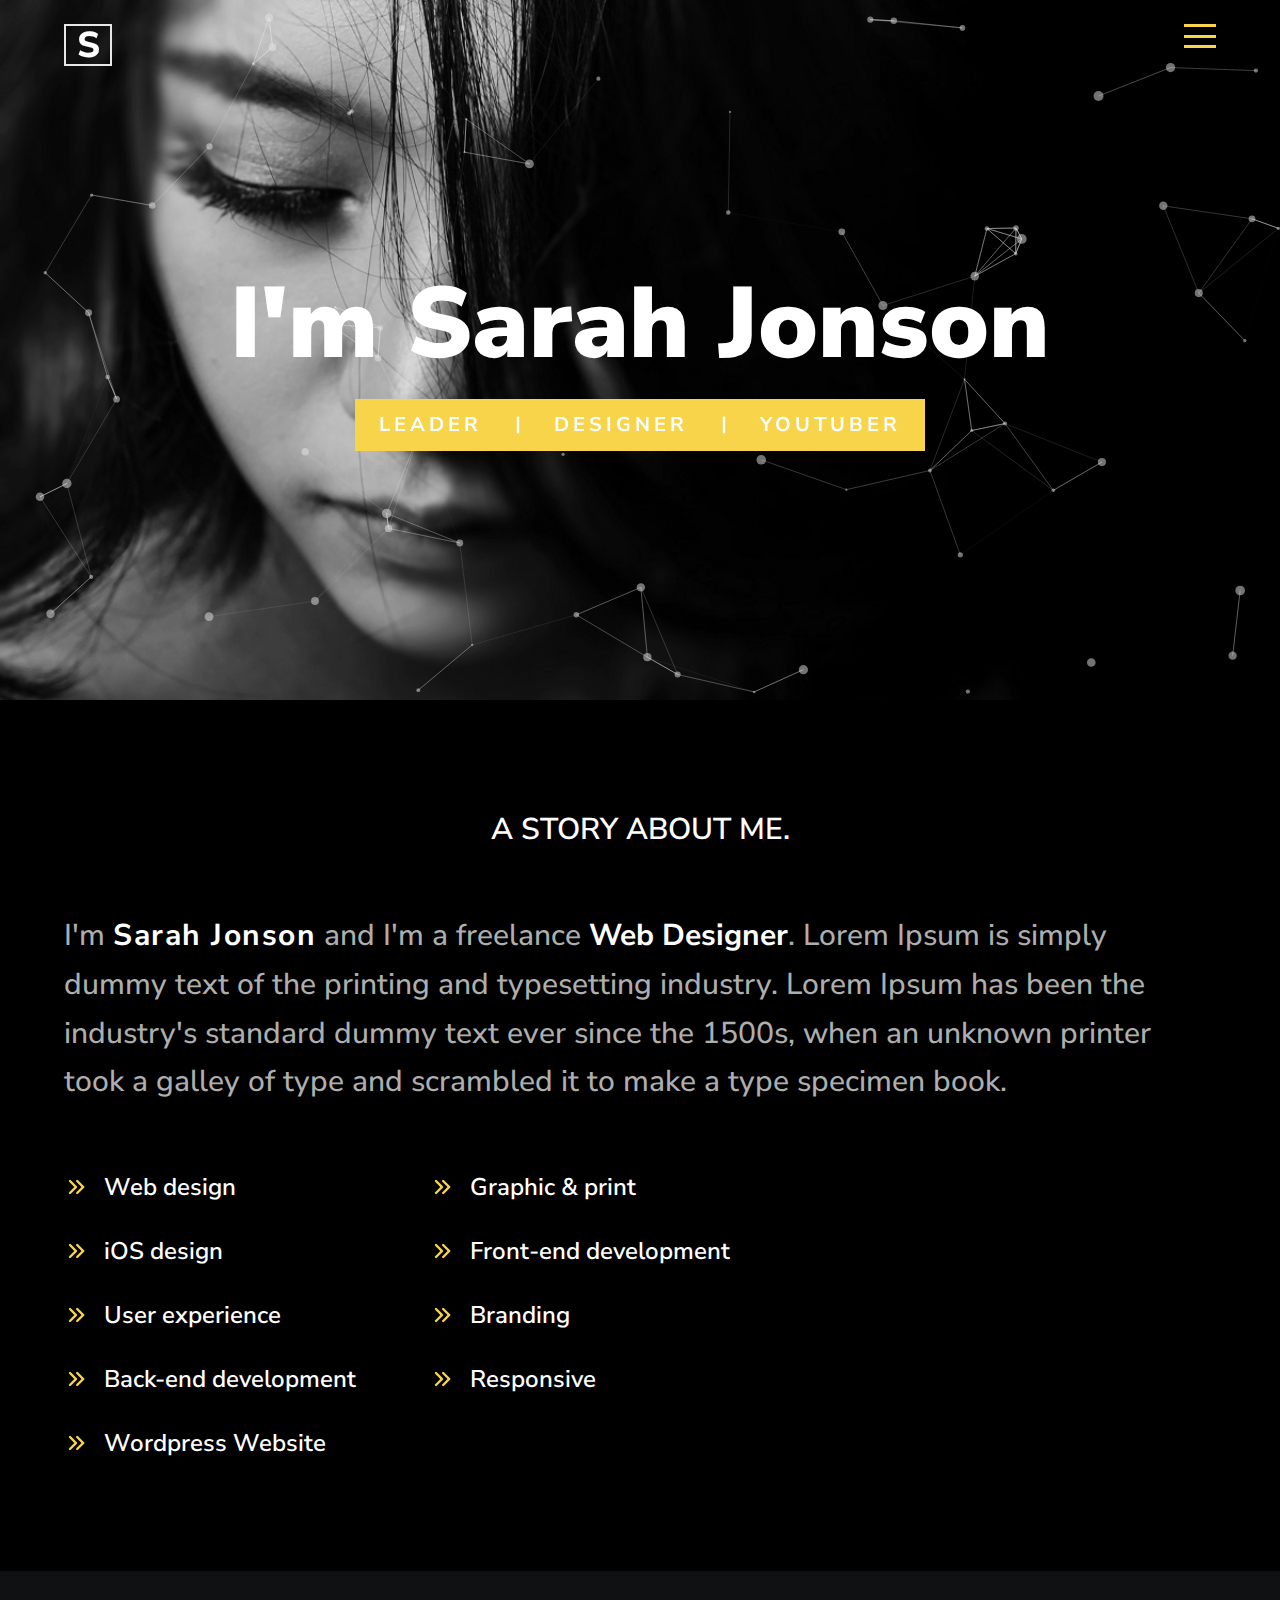
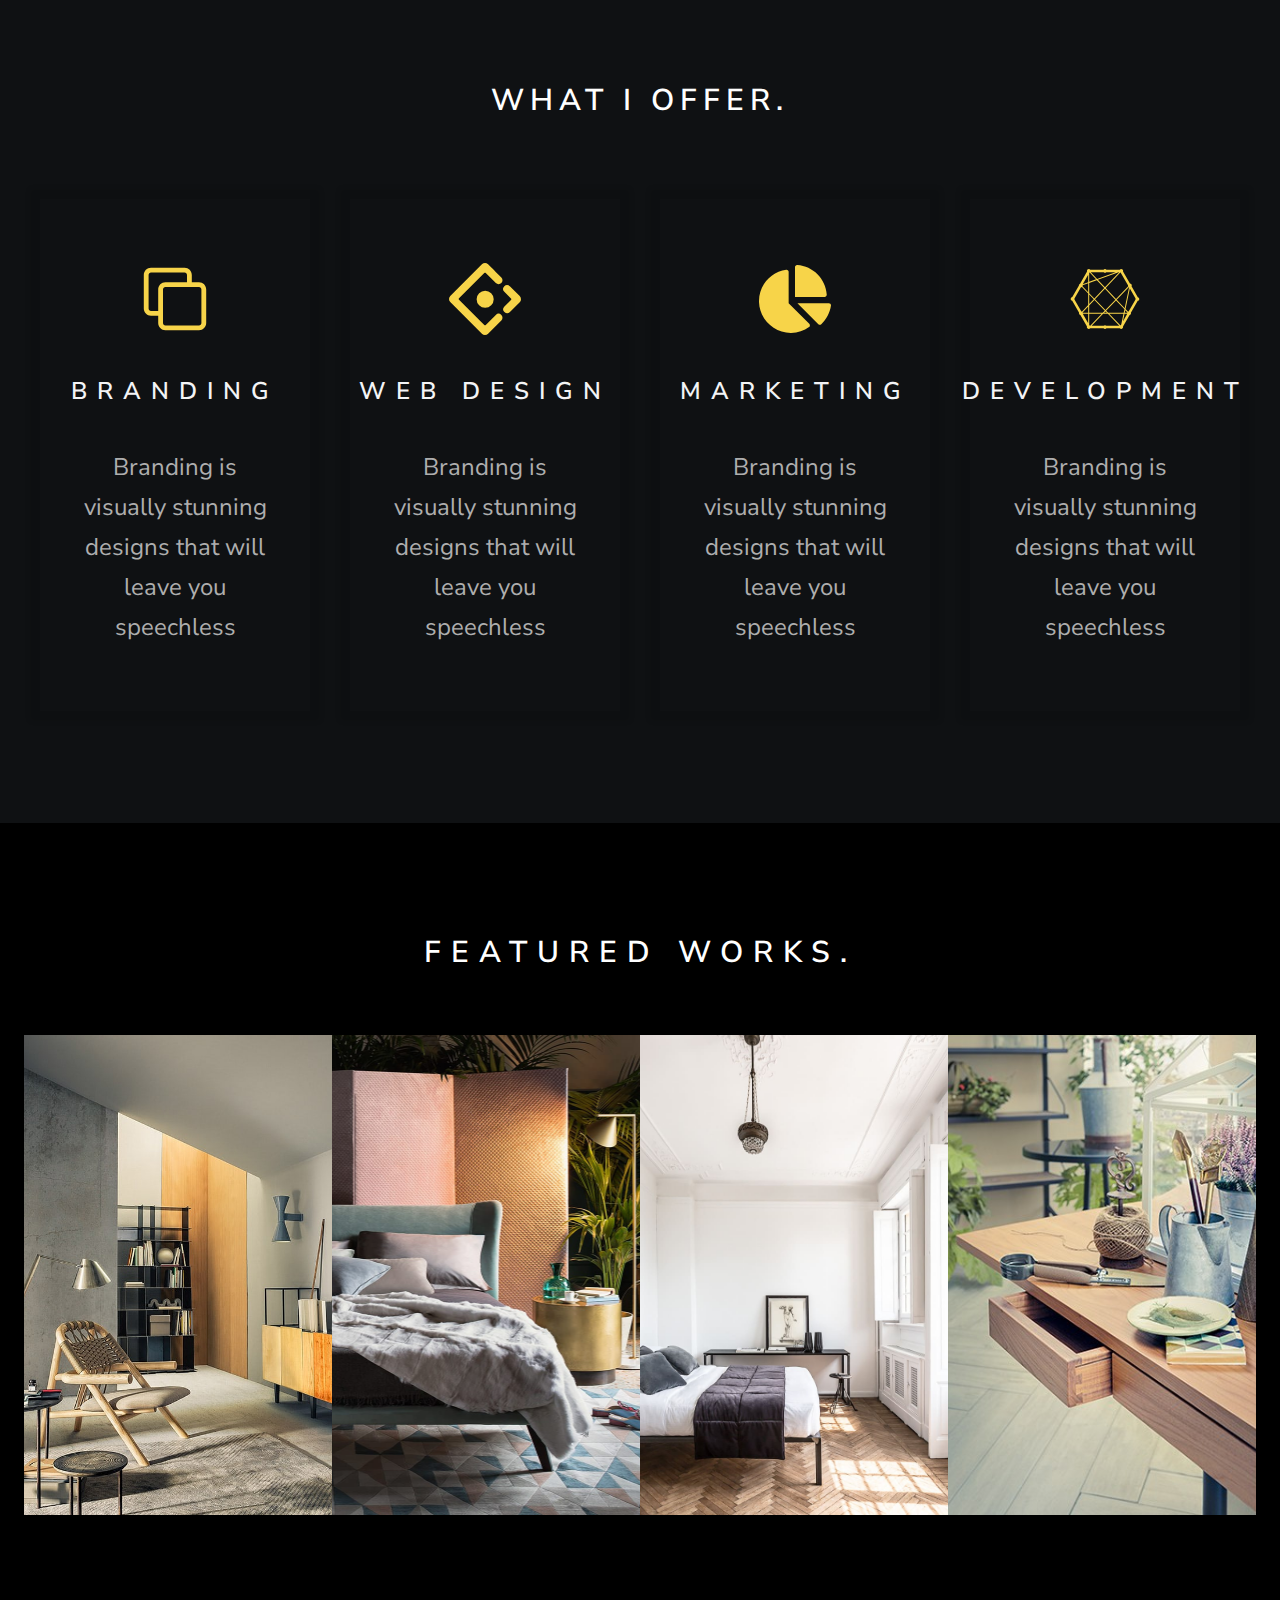
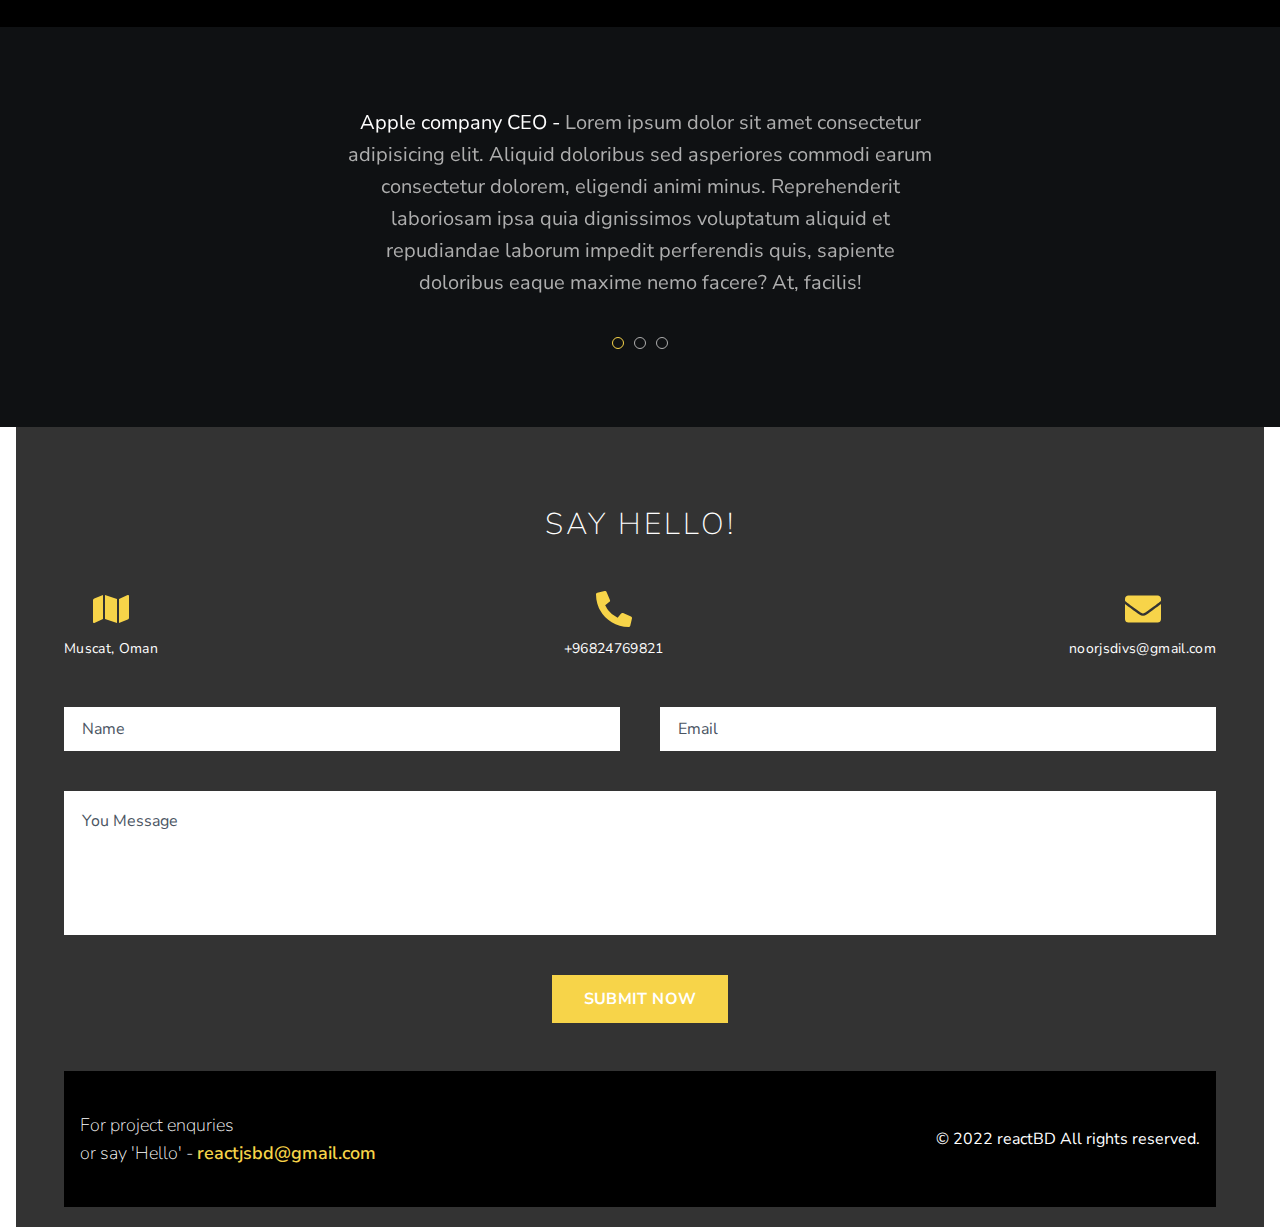
<file: index.html>
<!DOCTYPE html><html><head><meta charSet="utf-8"/><meta name="viewport" content="width=device-width"/><title>Test blog | New Horizon</title><link rel="icon" href="/smallLogo.ico"/><meta name="next-head-count" content="4"/><link rel="preload" href="/_next/static/css/d47d1f9f5c1ec7d0.css" as="style"/><link rel="stylesheet" href="/_next/static/css/d47d1f9f5c1ec7d0.css" data-n-g=""/><link rel="preload" href="/_next/static/css/706e79a094b4a8e8.css" as="style"/><link rel="stylesheet" href="/_next/static/css/706e79a094b4a8e8.css" data-n-p=""/><noscript data-n-css=""></noscript><script defer="" nomodule="" src="/_next/static/chunks/polyfills-c67a75d1b6f99dc8.js"></script><script src="/_next/static/chunks/webpack-ee7e63bc15b31913.js" defer=""></script><script src="/_next/static/chunks/framework-cda2f1305c3d9424.js" defer=""></script><script src="/_next/static/chunks/main-5bbaeb46d0c16426.js" defer=""></script><script src="/_next/static/chunks/pages/_app-a96cacb95f41a3ef.js" defer=""></script><script src="/_next/static/chunks/d0c16330-877e5b70175048cf.js" defer=""></script><script src="/_next/static/chunks/d0447323-f8f7b5ca195e8494.js" defer=""></script><script src="/_next/static/chunks/814c6784-0da89319b816f5eb.js" defer=""></script><script src="/_next/static/chunks/d64684d8-2b74c56d495ba92b.js" defer=""></script><script src="/_next/static/chunks/1bfc9850-25367ff16b11976f.js" defer=""></script><script src="/_next/static/chunks/882-4f5f478ec9091d88.js" defer=""></script><script src="/_next/static/chunks/pages/index-df2c22168a64c45b.js" defer=""></script><script src="/_next/static/QC1_b8JMZ-MwRke8O7GGe/_buildManifest.js" defer=""></script><script src="/_next/static/QC1_b8JMZ-MwRke8O7GGe/_ssgManifest.js" defer=""></script></head><body><div id="__next"><div><div class="font-bodyFont"><div id="home" class="w-full h-[700px] relative"><div class="w-full h-full bg-hero-image bg-cover relative"><div class="w-full h-full" id="tsparticles"><canvas style="width:100%;height:100%"></canvas></div></div><div class="absolute left-0 top-0 w-full h-[700px] bg-black bg-opacity-10"><nav style="background-color:transparent;height:90px;transition:all 1s" class="w-full px-16 py-6 flex justify-between fixed top-0 z-40 bg-black bg-opacity-25"><h1 class="font-bodyFont text-4xl text-white font-extrabold border-2 w-12 text-center">S</h1><div class="w-8 h-6 group flex flex-col items-center justify-between cursor-pointer"><span class="w-full h-[3px] bg-designColor inline-flex group-hover:w-4 duration-300"></span><span class="w-full h-[3px] bg-designColor inline-flex"></span><span class="w-full h-[3px] bg-designColor inline-flex group-hover:w-4 duration-300"></span></div></nav><div class="w-full h-full flex flex-col justify-center items-center text-white px-4"><h1 class="text-[50px] md:text-[80px] lg:text-[100px] font-black">I&#x27;m Sarah Jonson</h1><div class="flex items-center gap-2 md:gap-6 text-base md:text-xl font-bold bg-designColor px-6 py-3"><h2 class="tracking-[4px]">LEADER</h2><svg stroke="currentColor" fill="currentColor" stroke-width="0" viewBox="0 0 20 20" class="text-2xl rotate-90" height="1em" width="1em" xmlns="http://www.w3.org/2000/svg"><path fill-rule="evenodd" d="M3 10a1 1 0 011-1h12a1 1 0 110 2H4a1 1 0 01-1-1z" clip-rule="evenodd"></path></svg><h2 class="tracking-[4px]">DESIGNER</h2><svg stroke="currentColor" fill="currentColor" stroke-width="0" viewBox="0 0 20 20" class="text-2xl rotate-90" height="1em" width="1em" xmlns="http://www.w3.org/2000/svg"><path fill-rule="evenodd" d="M3 10a1 1 0 011-1h12a1 1 0 110 2H4a1 1 0 01-1-1z" clip-rule="evenodd"></path></svg><h2 class="tracking-[4px]">YOUTUBER</h2></div></div></div></div><section id="about" class="w-full h-full bg-black text-white py-28 px-4"><div class="max-w-6xl mx-auto flex flex-col gap-6 md:gap-16"><h1 class="text-3xl uppercase font-semibold text-center">A Story about me.</h1><p class="text-xl md:text-3xl font-medium md:leading-relaxed text-textColor">I&#x27;m<!-- --> <span class="font-bold tracking-wider text-white">Sarah Jonson</span> <!-- -->and I&#x27;m a freelance<!-- --> <span class="font-bold text-white">Web Designer</span>. Lorem Ipsum is simply dummy text of the printing and typesetting industry. Lorem Ipsum has been the industry&#x27;s standard dummy text ever since the 1500s, when an unknown printer took a galley of type and scrambled it to make a type specimen book.</p><div class="w-[700px] grid grid-cols-1 md:grid-cols-2 gap-8"><h4 class="text-2xl font-semibold flex items-center gap-4"><span class="text-designColor"><svg stroke="currentColor" fill="currentColor" stroke-width="0" viewBox="0 0 20 20" height="1em" width="1em" xmlns="http://www.w3.org/2000/svg"><path fill-rule="evenodd" d="M10.293 15.707a1 1 0 010-1.414L14.586 10l-4.293-4.293a1 1 0 111.414-1.414l5 5a1 1 0 010 1.414l-5 5a1 1 0 01-1.414 0z" clip-rule="evenodd"></path><path fill-rule="evenodd" d="M4.293 15.707a1 1 0 010-1.414L8.586 10 4.293 5.707a1 1 0 011.414-1.414l5 5a1 1 0 010 1.414l-5 5a1 1 0 01-1.414 0z" clip-rule="evenodd"></path></svg></span>Web design</h4><h4 class="text-2xl font-semibold flex items-center gap-4"><span class="text-designColor"><svg stroke="currentColor" fill="currentColor" stroke-width="0" viewBox="0 0 20 20" height="1em" width="1em" xmlns="http://www.w3.org/2000/svg"><path fill-rule="evenodd" d="M10.293 15.707a1 1 0 010-1.414L14.586 10l-4.293-4.293a1 1 0 111.414-1.414l5 5a1 1 0 010 1.414l-5 5a1 1 0 01-1.414 0z" clip-rule="evenodd"></path><path fill-rule="evenodd" d="M4.293 15.707a1 1 0 010-1.414L8.586 10 4.293 5.707a1 1 0 011.414-1.414l5 5a1 1 0 010 1.414l-5 5a1 1 0 01-1.414 0z" clip-rule="evenodd"></path></svg></span>Graphic &amp; print</h4><h4 class="text-2xl font-semibold flex items-center gap-4"><span class="text-designColor"><svg stroke="currentColor" fill="currentColor" stroke-width="0" viewBox="0 0 20 20" height="1em" width="1em" xmlns="http://www.w3.org/2000/svg"><path fill-rule="evenodd" d="M10.293 15.707a1 1 0 010-1.414L14.586 10l-4.293-4.293a1 1 0 111.414-1.414l5 5a1 1 0 010 1.414l-5 5a1 1 0 01-1.414 0z" clip-rule="evenodd"></path><path fill-rule="evenodd" d="M4.293 15.707a1 1 0 010-1.414L8.586 10 4.293 5.707a1 1 0 011.414-1.414l5 5a1 1 0 010 1.414l-5 5a1 1 0 01-1.414 0z" clip-rule="evenodd"></path></svg></span>iOS design</h4><h4 class="text-2xl font-semibold flex items-center gap-4"><span class="text-designColor"><svg stroke="currentColor" fill="currentColor" stroke-width="0" viewBox="0 0 20 20" height="1em" width="1em" xmlns="http://www.w3.org/2000/svg"><path fill-rule="evenodd" d="M10.293 15.707a1 1 0 010-1.414L14.586 10l-4.293-4.293a1 1 0 111.414-1.414l5 5a1 1 0 010 1.414l-5 5a1 1 0 01-1.414 0z" clip-rule="evenodd"></path><path fill-rule="evenodd" d="M4.293 15.707a1 1 0 010-1.414L8.586 10 4.293 5.707a1 1 0 011.414-1.414l5 5a1 1 0 010 1.414l-5 5a1 1 0 01-1.414 0z" clip-rule="evenodd"></path></svg></span>Front-end development</h4><h4 class="text-2xl font-semibold flex items-center gap-4"><span class="text-designColor"><svg stroke="currentColor" fill="currentColor" stroke-width="0" viewBox="0 0 20 20" height="1em" width="1em" xmlns="http://www.w3.org/2000/svg"><path fill-rule="evenodd" d="M10.293 15.707a1 1 0 010-1.414L14.586 10l-4.293-4.293a1 1 0 111.414-1.414l5 5a1 1 0 010 1.414l-5 5a1 1 0 01-1.414 0z" clip-rule="evenodd"></path><path fill-rule="evenodd" d="M4.293 15.707a1 1 0 010-1.414L8.586 10 4.293 5.707a1 1 0 011.414-1.414l5 5a1 1 0 010 1.414l-5 5a1 1 0 01-1.414 0z" clip-rule="evenodd"></path></svg></span>User experience</h4><h4 class="text-2xl font-semibold flex items-center gap-4"><span class="text-designColor"><svg stroke="currentColor" fill="currentColor" stroke-width="0" viewBox="0 0 20 20" height="1em" width="1em" xmlns="http://www.w3.org/2000/svg"><path fill-rule="evenodd" d="M10.293 15.707a1 1 0 010-1.414L14.586 10l-4.293-4.293a1 1 0 111.414-1.414l5 5a1 1 0 010 1.414l-5 5a1 1 0 01-1.414 0z" clip-rule="evenodd"></path><path fill-rule="evenodd" d="M4.293 15.707a1 1 0 010-1.414L8.586 10 4.293 5.707a1 1 0 011.414-1.414l5 5a1 1 0 010 1.414l-5 5a1 1 0 01-1.414 0z" clip-rule="evenodd"></path></svg></span>Branding</h4><h4 class="text-2xl font-semibold flex items-center gap-4"><span class="text-designColor"><svg stroke="currentColor" fill="currentColor" stroke-width="0" viewBox="0 0 20 20" height="1em" width="1em" xmlns="http://www.w3.org/2000/svg"><path fill-rule="evenodd" d="M10.293 15.707a1 1 0 010-1.414L14.586 10l-4.293-4.293a1 1 0 111.414-1.414l5 5a1 1 0 010 1.414l-5 5a1 1 0 01-1.414 0z" clip-rule="evenodd"></path><path fill-rule="evenodd" d="M4.293 15.707a1 1 0 010-1.414L8.586 10 4.293 5.707a1 1 0 011.414-1.414l5 5a1 1 0 010 1.414l-5 5a1 1 0 01-1.414 0z" clip-rule="evenodd"></path></svg></span>Back-end development</h4><h4 class="text-2xl font-semibold flex items-center gap-4"><span class="text-designColor"><svg stroke="currentColor" fill="currentColor" stroke-width="0" viewBox="0 0 20 20" height="1em" width="1em" xmlns="http://www.w3.org/2000/svg"><path fill-rule="evenodd" d="M10.293 15.707a1 1 0 010-1.414L14.586 10l-4.293-4.293a1 1 0 111.414-1.414l5 5a1 1 0 010 1.414l-5 5a1 1 0 01-1.414 0z" clip-rule="evenodd"></path><path fill-rule="evenodd" d="M4.293 15.707a1 1 0 010-1.414L8.586 10 4.293 5.707a1 1 0 011.414-1.414l5 5a1 1 0 010 1.414l-5 5a1 1 0 01-1.414 0z" clip-rule="evenodd"></path></svg></span>Responsive</h4><h4 class="text-2xl font-semibold flex items-center gap-4"><span class="text-designColor"><svg stroke="currentColor" fill="currentColor" stroke-width="0" viewBox="0 0 20 20" height="1em" width="1em" xmlns="http://www.w3.org/2000/svg"><path fill-rule="evenodd" d="M10.293 15.707a1 1 0 010-1.414L14.586 10l-4.293-4.293a1 1 0 111.414-1.414l5 5a1 1 0 010 1.414l-5 5a1 1 0 01-1.414 0z" clip-rule="evenodd"></path><path fill-rule="evenodd" d="M4.293 15.707a1 1 0 010-1.414L8.586 10 4.293 5.707a1 1 0 011.414-1.414l5 5a1 1 0 010 1.414l-5 5a1 1 0 01-1.414 0z" clip-rule="evenodd"></path></svg></span>Wordpress Website</h4></div></div></section><div class="bg-[#0F1113] text-white py-28"><div><h1 class="text-3xl uppercase tracking-[6px] font-semibold text-center text-white">What I offer.</h1><div class="w-full px-10 grid grid-cols-1 md:grid-cols-2 lg:grid-cols-4 gap-10 mt-20"><div class="w-full shadow-cardShadow flex flex-col items-center justify-center gap-10 py-16"><svg stroke="currentColor" fill="none" stroke-width="0" viewBox="0 0 15 15" class="text-designColor text-7xl" height="1em" width="1em" xmlns="http://www.w3.org/2000/svg"><path fill-rule="evenodd" clip-rule="evenodd" d="M1 9.50006C1 10.3285 1.67157 11.0001 2.5 11.0001H4L4 10.0001H2.5C2.22386 10.0001 2 9.7762 2 9.50006L2 2.50006C2 2.22392 2.22386 2.00006 2.5 2.00006L9.5 2.00006C9.77614 2.00006 10 2.22392 10 2.50006V4.00002H5.5C4.67158 4.00002 4 4.67159 4 5.50002V12.5C4 13.3284 4.67158 14 5.5 14H12.5C13.3284 14 14 13.3284 14 12.5V5.50002C14 4.67159 13.3284 4.00002 12.5 4.00002H11V2.50006C11 1.67163 10.3284 1.00006 9.5 1.00006H2.5C1.67157 1.00006 1 1.67163 1 2.50006V9.50006ZM5 5.50002C5 5.22388 5.22386 5.00002 5.5 5.00002H12.5C12.7761 5.00002 13 5.22388 13 5.50002V12.5C13 12.7762 12.7761 13 12.5 13H5.5C5.22386 13 5 12.7762 5 12.5V5.50002Z" fill="currentColor"></path></svg><h1 class="text-2xl font-semibold text-gray-100 uppercase tracking-[10px]">BRANDING</h1><p class="text-2xl text-textColor px-10 text-center leading-[40px]">Branding is visually stunning designs that will leave you speechless</p></div><div class="w-full shadow-cardShadow flex flex-col items-center justify-center gap-10 py-16"><svg stroke="currentColor" fill="currentColor" stroke-width="0" role="img" viewBox="0 0 24 24" class="text-designColor text-7xl" height="1em" width="1em" xmlns="http://www.w3.org/2000/svg"><title></title><path d="M17.4511 6.6808c.5091-.5064.5091-1.3316 0-1.838l-1.8729-1.873.0027.0027c-.4957-.4957-1.3478-1.3478-2.5535-2.5508-.568-.5547-1.487-.5493-2.0498.0134L.426 10.9787a1.4426 1.4426 0 0 0 0 2.047l10.549 10.541a1.4506 1.4506 0 0 0 2.0497 0l4.4238-4.4211c.509-.5064.509-1.3317 0-1.8381a1.3049 1.3049 0 0 0-1.8408 0l-3.3493 3.3546c-.1393.1394-.3564.1394-.4957 0l-8.4268-8.4188c-.1394-.1393-.1394-.3563 0-.4956L11.76 3.3289c.0107-.0108.0241-.0188.0349-.0295.1393-.1099.3322-.0992.4608.0295l3.3547 3.352c.509.509 1.3343.509 1.8407 0zm-8.2446 5.375a2.8482 2.8456 0 1 0 5.6965 0 2.8482 2.8456 0 1 0-5.6965 0zm14.3672-1.0343l-3.293-3.277c-.5092-.5063-1.3344-.5063-1.8408.0028a1.2968 1.2968 0 0 0 0 1.838l2.2239 2.2213c.1393.1393.1393.3564 0 .4957l-2.1918 2.189a1.2968 1.2968 0 0 0 0 1.8382 1.3049 1.3049 0 0 0 1.8408 0l3.2635-3.2609a1.445 1.445 0 0 0-.0026-2.047Z"></path></svg><h1 class="text-2xl font-semibold text-gray-100 uppercase tracking-[10px]">WEB DESIGN</h1><p class="text-2xl text-textColor px-10 text-center leading-[40px]">Branding is visually stunning designs that will leave you speechless</p></div><div class="w-full shadow-cardShadow flex flex-col items-center justify-center gap-10 py-16"><svg stroke="currentColor" fill="currentColor" stroke-width="0" viewBox="0 0 544 512" class="text-designColor text-7xl" height="1em" width="1em" xmlns="http://www.w3.org/2000/svg"><path d="M527.79 288H290.5l158.03 158.03c6.04 6.04 15.98 6.53 22.19.68 38.7-36.46 65.32-85.61 73.13-140.86 1.34-9.46-6.51-17.85-16.06-17.85zm-15.83-64.8C503.72 103.74 408.26 8.28 288.8.04 279.68-.59 272 7.1 272 16.24V240h223.77c9.14 0 16.82-7.68 16.19-16.8zM224 288V50.71c0-9.55-8.39-17.4-17.84-16.06C86.99 51.49-4.1 155.6.14 280.37 4.5 408.51 114.83 513.59 243.03 511.98c50.4-.63 96.97-16.87 135.26-44.03 7.9-5.6 8.42-17.23 1.57-24.08L224 288z"></path></svg><h1 class="text-2xl font-semibold text-gray-100 uppercase tracking-[10px]">Marketing</h1><p class="text-2xl text-textColor px-10 text-center leading-[40px]">Branding is visually stunning designs that will leave you speechless</p></div><div class="w-full shadow-cardShadow flex flex-col items-center justify-center gap-10 py-16"><svg stroke="currentColor" fill="currentColor" stroke-width="0" viewBox="0 0 576 512" class="text-designColor text-7xl" height="1em" width="1em" xmlns="http://www.w3.org/2000/svg"><path d="M550.5 241l-50.089-86.786c1.071-2.142 1.875-4.553 1.875-7.232 0-8.036-6.696-14.733-14.732-15.001l-55.447-95.893c.536-1.607 1.071-3.214 1.071-4.821 0-8.571-6.964-15.268-15.268-15.268-4.821 0-8.839 2.143-11.786 5.625H299.518C296.839 18.143 292.821 16 288 16s-8.839 2.143-11.518 5.625H170.411C167.464 18.143 163.447 16 158.625 16c-8.303 0-15.268 6.696-15.268 15.268 0 1.607.536 3.482 1.072 4.821l-55.983 97.233c-5.356 2.41-9.107 7.5-9.107 13.661 0 .535.268 1.071.268 1.607l-53.304 92.143c-7.232 1.339-12.59 7.5-12.59 15 0 7.232 5.089 13.393 12.054 15l55.179 95.358c-.536 1.607-.804 2.946-.804 4.821 0 7.232 5.089 13.393 12.054 14.732l51.697 89.732c-.536 1.607-1.071 3.482-1.071 5.357 0 8.571 6.964 15.268 15.268 15.268 4.821 0 8.839-2.143 11.518-5.357h106.875C279.161 493.857 283.447 496 288 496s8.839-2.143 11.518-5.357h107.143c2.678 2.946 6.696 4.821 10.982 4.821 8.571 0 15.268-6.964 15.268-15.268 0-1.607-.267-2.946-.803-4.285l51.697-90.268c6.964-1.339 12.054-7.5 12.054-14.732 0-1.607-.268-3.214-.804-4.821l54.911-95.358c6.964-1.339 12.322-7.5 12.322-15-.002-7.232-5.092-13.393-11.788-14.732zM153.535 450.732l-43.66-75.803h43.66v75.803zm0-83.839h-43.66c-.268-1.071-.804-2.142-1.339-3.214l44.999-47.41v50.624zm0-62.411l-50.357 53.304c-1.339-.536-2.679-1.34-4.018-1.607L43.447 259.75c.535-1.339.535-2.679.535-4.018s0-2.41-.268-3.482l51.965-90c2.679-.268 5.357-1.072 7.768-2.679l50.089 51.965v92.946zm0-102.322l-45.803-47.41c1.339-2.143 2.143-4.821 2.143-7.767 0-.268-.268-.804-.268-1.072l43.928-15.804v72.053zm0-80.625l-43.66 15.804 43.66-75.536v59.732zm326.519 39.108l.804 1.339L445.5 329.125l-63.75-67.232 98.036-101.518.268.268zM291.75 355.107l11.518 11.786H280.5l11.25-11.786zm-.268-11.25l-83.303-85.446 79.553-84.375 83.036 87.589-79.286 82.232zm5.357 5.893l79.286-82.232 67.5 71.25-5.892 28.125H313.714l-16.875-17.143zM410.411 44.393c1.071.536 2.142 1.072 3.482 1.34l57.857 100.714v.536c0 2.946.803 5.624 2.143 7.767L376.393 256l-83.035-87.589L410.411 44.393zm-9.107-2.143L287.732 162.518l-57.054-60.268 166.339-60h4.287zm-123.483 0c2.678 2.678 6.16 4.285 10.179 4.285s7.5-1.607 10.179-4.285h75L224.786 95.821 173.893 42.25h103.928zm-116.249 5.625l1.071-2.142a33.834 33.834 0 0 0 2.679-.804l51.161 53.84-54.911 19.821V47.875zm0 79.286l60.803-21.964 59.732 63.214-79.553 84.107-40.982-42.053v-83.304zm0 92.678L198 257.607l-36.428 38.304v-76.072zm0 87.858l42.053-44.464 82.768 85.982-17.143 17.678H161.572v-59.196zm6.964 162.053c-1.607-1.607-3.482-2.678-5.893-3.482l-1.071-1.607v-89.732h99.91l-91.607 94.821h-1.339zm129.911 0c-2.679-2.41-6.428-4.285-10.447-4.285s-7.767 1.875-10.447 4.285h-96.429l91.607-94.821h38.304l91.607 94.821H298.447zm120-11.786l-4.286 7.5c-1.339.268-2.41.803-3.482 1.339l-89.196-91.875h114.376l-17.412 83.036zm12.856-22.232l12.858-60.803h21.964l-34.822 60.803zm34.822-68.839h-20.357l4.553-21.16 17.143 18.214c-.535.803-1.071 1.874-1.339 2.946zm66.161-107.411l-55.447 96.697c-1.339.535-2.679 1.071-4.018 1.874l-20.625-21.964 34.554-163.928 45.803 79.286c-.267 1.339-.803 2.678-.803 4.285 0 1.339.268 2.411.536 3.75z"></path></svg><h1 class="text-2xl font-semibold text-gray-100 uppercase tracking-[10px]">Development</h1><p class="text-2xl text-textColor px-10 text-center leading-[40px]">Branding is visually stunning designs that will leave you speechless</p></div></div></div></div><section id="portfolio" class="w-full h-full bg-black text-white py-28"><h1 class="text-3xl uppercase tracking-[10px] font-semibold text-center">Featured Works.</h1><div class="w-full grid grid-cols-1 md:grid-cols-2 lg:grid-cols-4 gap-4 lg:gap-0 h-[1000px] md:h-[480px] mt-16 px-6"><div class="w-full h-full relative overflow-hidden group"><img alt="bgOne" src="/_next/static/media/1.e7dc9db6.jpg" width="800" height="1030" decoding="async" data-nimg="1" class="w-full h-full object-cover scale-125 group-hover:scale-100 duration-500" loading="lazy" style="color:transparent"/><div class="absolute w-full h-[480px] left-0 top-0 "><div class="w-full h-full relative bg-black bg-opacity-70 hidden group-hover:inline-block transition-opacity duration-500"><h1 class="text-2xl text-center font-bold bg-designColor px-6 py-2 w-60 absolute bottom-10 left-1/2 transform -translate-x-1/2 -translate-y-1/2">Web design</h1></div></div></div><div class="w-full h-full relative overflow-hidden group"><img alt="bgOne" src="/_next/static/media/2.021ad4be.jpg" width="900" height="1200" decoding="async" data-nimg="1" class="w-full h-full object-cover scale-125 group-hover:scale-100 duration-500" loading="lazy" style="color:transparent"/><div class="absolute w-full h-[480px] left-0 top-0 "><div class="w-full h-full relative bg-black bg-opacity-70 hidden group-hover:inline-block transition-opacity duration-500"><h1 class="text-2xl text-center font-bold bg-designColor px-6 py-2 w-60 absolute bottom-10 left-1/2 transform -translate-x-1/2 -translate-y-1/2">Development</h1></div></div></div><div class="w-full h-full relative overflow-hidden group"><img alt="bgFour" src="/_next/static/media/4.568addf1.jpg" width="1124" height="1500" decoding="async" data-nimg="1" class="w-full h-full object-cover scale-125 group-hover:scale-100 duration-500" loading="lazy" style="color:transparent"/><div class="absolute w-full h-[480px] left-0 top-0 "><div class="w-full h-full relative bg-black bg-opacity-70 hidden group-hover:inline-block transition-opacity duration-500"><h1 class="text-2xl text-center font-bold bg-designColor px-6 py-2 w-60 absolute bottom-10 left-1/2 transform -translate-x-1/2 -translate-y-1/2">UI Design</h1></div></div></div><div class="w-full h-full relative overflow-hidden group"><img alt="bgThree" src="/_next/static/media/3.93376701.jpg" width="492" height="640" decoding="async" data-nimg="1" class="w-full h-full object-cover scale-125 group-hover:scale-100 duration-500" loading="lazy" style="color:transparent"/><div class="absolute w-full h-[480px] left-0 top-0 "><div class="w-full h-full relative bg-black bg-opacity-70 hidden group-hover:inline-block transition-opacity duration-500"><h1 class="text-2xl text-center font-bold bg-designColor px-6 py-2 w-60 absolute bottom-10 left-1/2 transform -translate-x-1/2 -translate-y-1/2">Interior Design</h1></div></div></div></div></section><section id="testimonial" class="text-white bg-[#0F1113] py-20 flex justify-center items-center"><div class="w-[500px] md:w-[620px] h-60 px-4"><div><div class="slick-slider slick-initialized" dir="ltr"><div class="slick-list"><div class="slick-track" style="width:700%;left:-100%"><div data-index="-1" tabindex="-1" class="slick-slide slick-cloned" aria-hidden="true" style="width:14.285714285714286%"><div><div tabindex="-1" style="width:100%;display:inline-block"><p class="text-xl text-textColor text-center leading-8"><span class="text-white">Amazon company CEO -</span> Lorem ipsum dolor sit amet consectetur adipisicing elit. Aliquid doloribus sed asperiores commodi earum consectetur dolorem, eligendi animi minus. Reprehenderit laboriosam ipsa quia dignissimos voluptatum aliquid et repudiandae laborum impedit perferendis quis, sapiente doloribus eaque maxime nemo facere? At, facilis!</p></div></div></div><div data-index="0" class="slick-slide slick-active slick-current" tabindex="-1" aria-hidden="false" style="outline:none;width:14.285714285714286%"><div><div tabindex="-1" style="width:100%;display:inline-block"><p class="text-xl text-textColor text-center leading-8"><span class="text-white">Apple company CEO -</span> Lorem ipsum dolor sit amet consectetur adipisicing elit. Aliquid doloribus sed asperiores commodi earum consectetur dolorem, eligendi animi minus. Reprehenderit laboriosam ipsa quia dignissimos voluptatum aliquid et repudiandae laborum impedit perferendis quis, sapiente doloribus eaque maxime nemo facere? At, facilis!</p></div></div></div><div data-index="1" class="slick-slide" tabindex="-1" aria-hidden="true" style="outline:none;width:14.285714285714286%"><div><div tabindex="-1" style="width:100%;display:inline-block"><p class="text-xl text-textColor text-center leading-8"><span class="text-white">Google company CTO -</span> Lorem ipsum dolor sit amet consectetur adipisicing elit. Aliquid doloribus sed asperiores commodi earum consectetur dolorem, eligendi animi minus. Reprehenderit laboriosam ipsa quia dignissimos voluptatum aliquid et repudiandae laborum impedit perferendis quis, sapiente doloribus eaque maxime nemo facere? At, facilis!</p></div></div></div><div data-index="2" class="slick-slide" tabindex="-1" aria-hidden="true" style="outline:none;width:14.285714285714286%"><div><div tabindex="-1" style="width:100%;display:inline-block"><p class="text-xl text-textColor text-center leading-8"><span class="text-white">Amazon company CEO -</span> Lorem ipsum dolor sit amet consectetur adipisicing elit. Aliquid doloribus sed asperiores commodi earum consectetur dolorem, eligendi animi minus. Reprehenderit laboriosam ipsa quia dignissimos voluptatum aliquid et repudiandae laborum impedit perferendis quis, sapiente doloribus eaque maxime nemo facere? At, facilis!</p></div></div></div><div data-index="3" tabindex="-1" class="slick-slide slick-cloned" aria-hidden="true" style="width:14.285714285714286%"><div><div tabindex="-1" style="width:100%;display:inline-block"><p class="text-xl text-textColor text-center leading-8"><span class="text-white">Apple company CEO -</span> Lorem ipsum dolor sit amet consectetur adipisicing elit. Aliquid doloribus sed asperiores commodi earum consectetur dolorem, eligendi animi minus. Reprehenderit laboriosam ipsa quia dignissimos voluptatum aliquid et repudiandae laborum impedit perferendis quis, sapiente doloribus eaque maxime nemo facere? At, facilis!</p></div></div></div><div data-index="4" tabindex="-1" class="slick-slide slick-cloned" aria-hidden="true" style="width:14.285714285714286%"><div><div tabindex="-1" style="width:100%;display:inline-block"><p class="text-xl text-textColor text-center leading-8"><span class="text-white">Google company CTO -</span> Lorem ipsum dolor sit amet consectetur adipisicing elit. Aliquid doloribus sed asperiores commodi earum consectetur dolorem, eligendi animi minus. Reprehenderit laboriosam ipsa quia dignissimos voluptatum aliquid et repudiandae laborum impedit perferendis quis, sapiente doloribus eaque maxime nemo facere? At, facilis!</p></div></div></div><div data-index="5" tabindex="-1" class="slick-slide slick-cloned" aria-hidden="true" style="width:14.285714285714286%"><div><div tabindex="-1" style="width:100%;display:inline-block"><p class="text-xl text-textColor text-center leading-8"><span class="text-white">Amazon company CEO -</span> Lorem ipsum dolor sit amet consectetur adipisicing elit. Aliquid doloribus sed asperiores commodi earum consectetur dolorem, eligendi animi minus. Reprehenderit laboriosam ipsa quia dignissimos voluptatum aliquid et repudiandae laborum impedit perferendis quis, sapiente doloribus eaque maxime nemo facere? At, facilis!</p></div></div></div></div></div><div style="position:absolute;bottom:-50px;left:50%;transform:translate(-50%, 0)" class="slick-dots"><ul style="width:100%;display:flex;align-items:center;gap:10px"><li class="slick-active"><div style="width:12px;height:12px;border-radius:50%;cursor:pointer;border:1px solid #F7D449"></div></li><li class=""><div style="width:12px;height:12px;border-radius:50%;cursor:pointer;border:1px solid #aeaeae"></div></li><li class=""><div style="width:12px;height:12px;border-radius:50%;cursor:pointer;border:1px solid #aeaeae"></div></li></ul></div></div></div></div></section><section id="contact" class="w-full h-[800px] bg-contact-image bg-no-repeat bg-cover bg-fixed text-white px-4 relative"><div class="w-full h-full bg-black bg-opacity-80 py-20"><div class="max-w-6xl h-full mx-auto flex flex-col gap-6 md:gap-12"><h1 class="text-3xl font-thin tracking-widest uppercase text-center">Say Hello!</h1><div class="flex flex-col md:flex-row justify-between items-center"><div class="flex flex-col items-center gap-3"><svg stroke="currentColor" fill="currentColor" stroke-width="0" viewBox="0 0 576 512" class="text-4xl text-designColor" height="1em" width="1em" xmlns="http://www.w3.org/2000/svg"><path d="M0 117.66v346.32c0 11.32 11.43 19.06 21.94 14.86L160 416V32L20.12 87.95A32.006 32.006 0 0 0 0 117.66zM192 416l192 64V96L192 32v384zM554.06 33.16L416 96v384l139.88-55.95A31.996 31.996 0 0 0 576 394.34V48.02c0-11.32-11.43-19.06-21.94-14.86z"></path></svg><p class="text-sm tracking-wide">Muscat, Oman</p></div><div class="flex flex-col items-center gap-3"><svg stroke="currentColor" fill="currentColor" stroke-width="0" viewBox="0 0 512 512" class="text-4xl text-designColor" height="1em" width="1em" xmlns="http://www.w3.org/2000/svg"><path d="M497.39 361.8l-112-48a24 24 0 0 0-28 6.9l-49.6 60.6A370.66 370.66 0 0 1 130.6 204.11l60.6-49.6a23.94 23.94 0 0 0 6.9-28l-48-112A24.16 24.16 0 0 0 122.6.61l-104 24A24 24 0 0 0 0 48c0 256.5 207.9 464 464 464a24 24 0 0 0 23.4-18.6l24-104a24.29 24.29 0 0 0-14.01-27.6z"></path></svg><p class="text-sm tracking-wide">+96824769821</p></div><div class="flex flex-col items-center gap-3"><svg stroke="currentColor" fill="currentColor" stroke-width="0" viewBox="0 0 512 512" class="text-4xl text-designColor" height="1em" width="1em" xmlns="http://www.w3.org/2000/svg"><path d="M502.3 190.8c3.9-3.1 9.7-.2 9.7 4.7V400c0 26.5-21.5 48-48 48H48c-26.5 0-48-21.5-48-48V195.6c0-5 5.7-7.8 9.7-4.7 22.4 17.4 52.1 39.5 154.1 113.6 21.1 15.4 56.7 47.8 92.2 47.6 35.7.3 72-32.8 92.3-47.6 102-74.1 131.6-96.3 154-113.7zM256 320c23.2.4 56.6-29.2 73.4-41.4 132.7-96.3 142.8-104.7 173.4-128.7 5.8-4.5 9.2-11.5 9.2-18.9v-19c0-26.5-21.5-48-48-48H48C21.5 64 0 85.5 0 112v19c0 7.4 3.4 14.3 9.2 18.9 30.6 23.9 40.7 32.4 173.4 128.7 16.8 12.2 50.2 41.8 73.4 41.4z"></path></svg><p class="text-sm tracking-wide">noorjsdivs@gmail.com</p></div></div><form class="w-full flex flex-col items-center gap-4 md:gap-10"><div class="w-full flex flex-col md:flex-row items-center gap-4 md:gap-10"><input class="w-full md:w-1/2 py-2 px-4 text-base text-black placeholder:text-gray-600 font-bold placeholder:font-normal outline-none border-transparent border-2 focus-within:border-designColor duration-200" type="text" placeholder="Name"/><input class="w-full md:w-1/2 py-2 px-4 text-base text-black placeholder:text-gray-600 font-bold placeholder:font-normal outline-none border-transparent border-2 focus-within:border-designColor duration-200" type="text" placeholder="Email"/></div><textarea placeholder="You Message" class="w-full text-base h-36 p-4 text-black placeholder:text-gray-600 font-bold placeholder:font-normal outline-none border-transparent border-2 focus-within:border-designColor duration-200 resize-none"></textarea><button class="w-44 h-12 bg-designColor text-base uppercase font-bold tracking-wide border-2 border-transparent hover:bg-black hover:border-designColor duration-300">Submit Now</button></form><div class="w-full py-10 bg-black flex flex-col md:flex-row px-4 md:items-center justify-between"><div class="text-lg font-thin"><p>For project enquries</p><p>or say &#x27;Hello&#x27; -<!-- --> <span class="font-semibold text-designColor">reactjsbd@gmail.com</span></p></div><a href="https://reactbd.com/" target="_blank"><p>© 2022 reactBD All rights reserved.</p></a></div></div></div></section></div><div class="w-14 h-14 z-50 text-3xl fixed top-[85vh] right-10 bg-black text-gray-200 hover:text-white rounded-full border-[1px] border-yellow-600 shadow-cardShadow scrollBtn hidden hover:border-designColor duration-200"><button class="w-full h-full flex items-center justify-center relative -rotate-90 "><svg stroke="currentColor" fill="none" stroke-width="2" viewBox="0 0 24 24" stroke-linecap="round" stroke-linejoin="round" height="1em" width="1em" xmlns="http://www.w3.org/2000/svg"><desc></desc><path stroke="none" d="M0 0h24v24H0z" fill="none"></path><polyline points="9 6 15 12 9 18"></polyline></svg></button></div></div></div><script id="__NEXT_DATA__" type="application/json">{"props":{"pageProps":{}},"page":"/","query":{},"buildId":"QC1_b8JMZ-MwRke8O7GGe","nextExport":true,"autoExport":true,"isFallback":false,"scriptLoader":[]}</script></body></html>
</file>
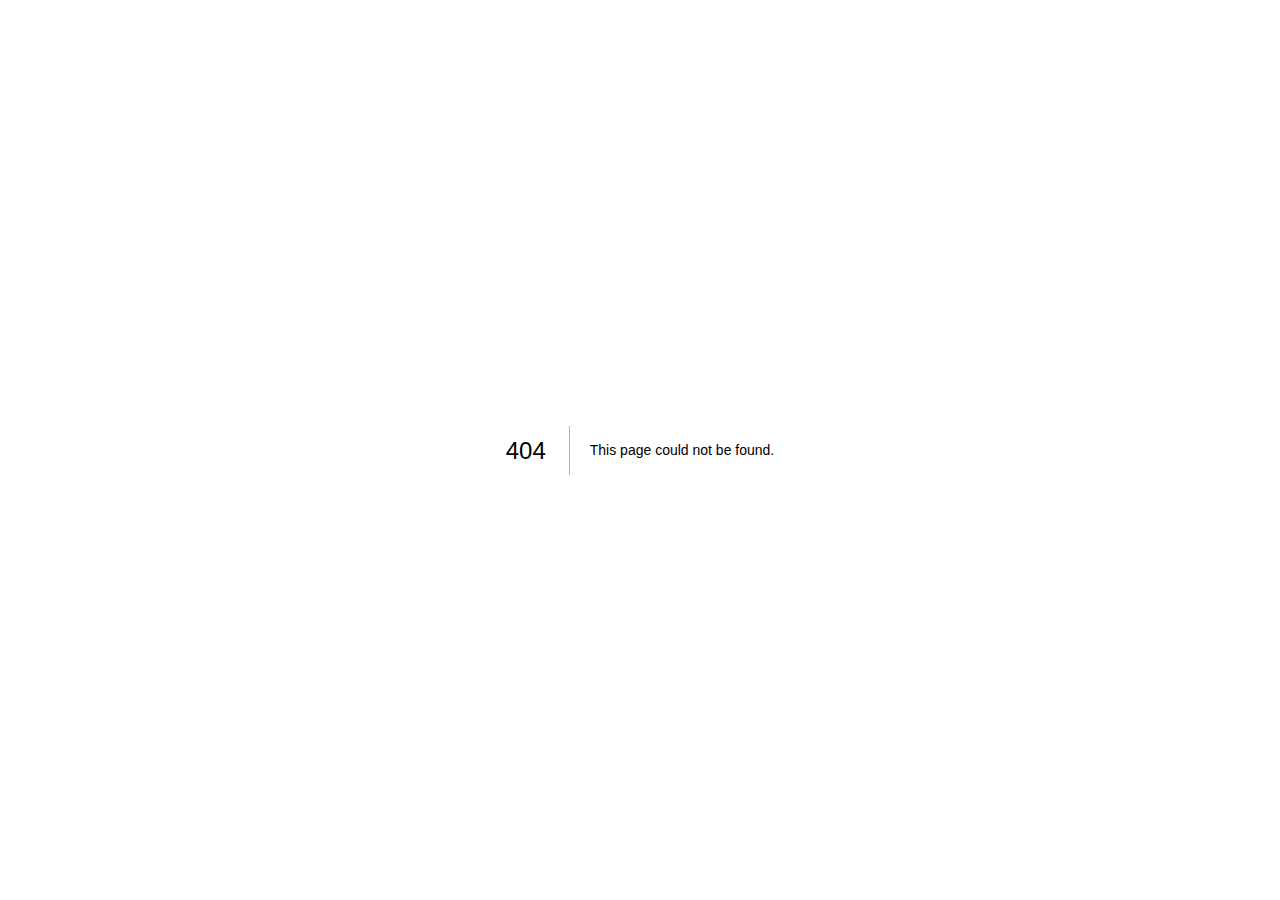
<file: 404/index.html>
<!DOCTYPE html><html><head><meta charSet="utf-8"/><meta name="viewport" content="width=device-width"/><title>404: This page could not be found</title><meta name="next-head-count" content="3"/><link rel="preload" href="/_next/static/css/d47d1f9f5c1ec7d0.css" as="style"/><link rel="stylesheet" href="/_next/static/css/d47d1f9f5c1ec7d0.css" data-n-g=""/><noscript data-n-css=""></noscript><script defer="" nomodule="" src="/_next/static/chunks/polyfills-c67a75d1b6f99dc8.js"></script><script src="/_next/static/chunks/webpack-ee7e63bc15b31913.js" defer=""></script><script src="/_next/static/chunks/framework-cda2f1305c3d9424.js" defer=""></script><script src="/_next/static/chunks/main-5bbaeb46d0c16426.js" defer=""></script><script src="/_next/static/chunks/pages/_app-a96cacb95f41a3ef.js" defer=""></script><script src="/_next/static/chunks/pages/_error-8353112a01355ec2.js" defer=""></script><script src="/_next/static/QC1_b8JMZ-MwRke8O7GGe/_buildManifest.js" defer=""></script><script src="/_next/static/QC1_b8JMZ-MwRke8O7GGe/_ssgManifest.js" defer=""></script></head><body><div id="__next"><div style="font-family:-apple-system, BlinkMacSystemFont, Roboto, &quot;Segoe UI&quot;, &quot;Fira Sans&quot;, Avenir, &quot;Helvetica Neue&quot;, &quot;Lucida Grande&quot;, sans-serif;height:100vh;text-align:center;display:flex;flex-direction:column;align-items:center;justify-content:center"><div><style>
                body { margin: 0; color: #000; background: #fff; }
                .next-error-h1 {
                  border-right: 1px solid rgba(0, 0, 0, .3);
                }

                @media (prefers-color-scheme: dark) {
                  body { color: #fff; background: #000; }
                  .next-error-h1 {
                    border-right: 1px solid rgba(255, 255, 255, .3);
                  }
                }</style><h1 class="next-error-h1" style="display:inline-block;margin:0;margin-right:20px;padding:0 23px 0 0;font-size:24px;font-weight:500;vertical-align:top;line-height:49px">404</h1><div style="display:inline-block;text-align:left;line-height:49px;height:49px;vertical-align:middle"><h2 style="font-size:14px;font-weight:normal;line-height:49px;margin:0;padding:0">This page could not be found<!-- -->.</h2></div></div></div></div><script id="__NEXT_DATA__" type="application/json">{"props":{"pageProps":{"statusCode":404}},"page":"/_error","query":{},"buildId":"QC1_b8JMZ-MwRke8O7GGe","nextExport":true,"isFallback":false,"gip":true,"scriptLoader":[]}</script></body></html>
</file>
<file: _next/static/css/d47d1f9f5c1ec7d0.css>
@import url("https://fonts.googleapis.com/css2?family=Nunito+Sans:wght@200;300;400;600;700;800;900&display=swap");

/*
! tailwindcss v3.2.6 | MIT License | https://tailwindcss.com
*/*,:after,:before{box-sizing:border-box;border:0 solid #e5e7eb}:after,:before{--tw-content:""}html{line-height:1.5;-webkit-text-size-adjust:100%;-moz-tab-size:4;-o-tab-size:4;tab-size:4;font-family:ui-sans-serif,system-ui,-apple-system,BlinkMacSystemFont,Segoe UI,Roboto,Helvetica Neue,Arial,Noto Sans,sans-serif,Apple Color Emoji,Segoe UI Emoji,Segoe UI Symbol,Noto Color Emoji;font-feature-settings:normal}body{margin:0;line-height:inherit}hr{height:0;color:inherit;border-top-width:1px}abbr:where([title]){-webkit-text-decoration:underline dotted;text-decoration:underline dotted}h1,h2,h3,h4,h5,h6{font-size:inherit;font-weight:inherit}a{color:inherit;text-decoration:inherit}b,strong{font-weight:bolder}code,kbd,pre,samp{font-family:ui-monospace,SFMono-Regular,Menlo,Monaco,Consolas,Liberation Mono,Courier New,monospace;font-size:1em}small{font-size:80%}sub,sup{font-size:75%;line-height:0;position:relative;vertical-align:baseline}sub{bottom:-.25em}sup{top:-.5em}table{text-indent:0;border-color:inherit;border-collapse:collapse}button,input,optgroup,select,textarea{font-family:inherit;font-size:100%;font-weight:inherit;line-height:inherit;color:inherit;margin:0;padding:0}button,select{text-transform:none}[type=button],[type=reset],[type=submit],button{-webkit-appearance:button;background-color:transparent;background-image:none}:-moz-focusring{outline:auto}:-moz-ui-invalid{box-shadow:none}progress{vertical-align:baseline}::-webkit-inner-spin-button,::-webkit-outer-spin-button{height:auto}[type=search]{-webkit-appearance:textfield;outline-offset:-2px}::-webkit-search-decoration{-webkit-appearance:none}::-webkit-file-upload-button{-webkit-appearance:button;font:inherit}summary{display:list-item}blockquote,dd,dl,figure,h1,h2,h3,h4,h5,h6,hr,p,pre{margin:0}fieldset{margin:0}fieldset,legend{padding:0}menu,ol,ul{list-style:none;margin:0;padding:0}textarea{resize:vertical}input::-moz-placeholder,textarea::-moz-placeholder{opacity:1;color:#9ca3af}input::placeholder,textarea::placeholder{opacity:1;color:#9ca3af}[role=button],button{cursor:pointer}:disabled{cursor:default}audio,canvas,embed,iframe,img,object,svg,video{display:block;vertical-align:middle}img,video{max-width:100%;height:auto}[hidden]{display:none}*,:after,:before{--tw-border-spacing-x:0;--tw-border-spacing-y:0;--tw-translate-x:0;--tw-translate-y:0;--tw-rotate:0;--tw-skew-x:0;--tw-skew-y:0;--tw-scale-x:1;--tw-scale-y:1;--tw-pan-x: ;--tw-pan-y: ;--tw-pinch-zoom: ;--tw-scroll-snap-strictness:proximity;--tw-ordinal: ;--tw-slashed-zero: ;--tw-numeric-figure: ;--tw-numeric-spacing: ;--tw-numeric-fraction: ;--tw-ring-inset: ;--tw-ring-offset-width:0px;--tw-ring-offset-color:#fff;--tw-ring-color:rgba(59,130,246,.5);--tw-ring-offset-shadow:0 0 #0000;--tw-ring-shadow:0 0 #0000;--tw-shadow:0 0 #0000;--tw-shadow-colored:0 0 #0000;--tw-blur: ;--tw-brightness: ;--tw-contrast: ;--tw-grayscale: ;--tw-hue-rotate: ;--tw-invert: ;--tw-saturate: ;--tw-sepia: ;--tw-drop-shadow: ;--tw-backdrop-blur: ;--tw-backdrop-brightness: ;--tw-backdrop-contrast: ;--tw-backdrop-grayscale: ;--tw-backdrop-hue-rotate: ;--tw-backdrop-invert: ;--tw-backdrop-opacity: ;--tw-backdrop-saturate: ;--tw-backdrop-sepia: }::backdrop{--tw-border-spacing-x:0;--tw-border-spacing-y:0;--tw-translate-x:0;--tw-translate-y:0;--tw-rotate:0;--tw-skew-x:0;--tw-skew-y:0;--tw-scale-x:1;--tw-scale-y:1;--tw-pan-x: ;--tw-pan-y: ;--tw-pinch-zoom: ;--tw-scroll-snap-strictness:proximity;--tw-ordinal: ;--tw-slashed-zero: ;--tw-numeric-figure: ;--tw-numeric-spacing: ;--tw-numeric-fraction: ;--tw-ring-inset: ;--tw-ring-offset-width:0px;--tw-ring-offset-color:#fff;--tw-ring-color:rgba(59,130,246,.5);--tw-ring-offset-shadow:0 0 #0000;--tw-ring-shadow:0 0 #0000;--tw-shadow:0 0 #0000;--tw-shadow-colored:0 0 #0000;--tw-blur: ;--tw-brightness: ;--tw-contrast: ;--tw-grayscale: ;--tw-hue-rotate: ;--tw-invert: ;--tw-saturate: ;--tw-sepia: ;--tw-drop-shadow: ;--tw-backdrop-blur: ;--tw-backdrop-brightness: ;--tw-backdrop-contrast: ;--tw-backdrop-grayscale: ;--tw-backdrop-hue-rotate: ;--tw-backdrop-invert: ;--tw-backdrop-opacity: ;--tw-backdrop-saturate: ;--tw-backdrop-sepia: }.container{width:100%}@media (min-width:640px){.container{max-width:640px}}@media (min-width:768px){.container{max-width:768px}}@media (min-width:1024px){.container{max-width:1024px}}@media (min-width:1280px){.container{max-width:1280px}}@media (min-width:1536px){.container{max-width:1536px}}.fixed{position:fixed}.absolute{position:absolute}.relative{position:relative}.bottom-10{bottom:2.5rem}.left-0{left:0}.left-1\/2{left:50%}.right-0{right:0}.right-10{right:2.5rem}.top-0{top:0}.top-\[85vh\]{top:85vh}.z-40{z-index:40}.z-50{z-index:50}.mx-auto{margin-left:auto;margin-right:auto}.mt-16{margin-top:4rem}.mt-20{margin-top:5rem}.mt-32{margin-top:8rem}.block{display:block}.flex{display:flex}.inline-flex{display:inline-flex}.grid{display:grid}.hidden{display:none}.h-12{height:3rem}.h-14{height:3.5rem}.h-36{height:9rem}.h-6{height:1.5rem}.h-60{height:15rem}.h-\[1000px\]{height:1000px}.h-\[3px\]{height:3px}.h-\[480px\]{height:480px}.h-\[700px\]{height:700px}.h-\[800px\]{height:800px}.h-full{height:100%}.h-screen{height:100vh}.w-1\/5{width:20%}.w-12{width:3rem}.w-14{width:3.5rem}.w-4\/5{width:80%}.w-44{width:11rem}.w-60{width:15rem}.w-8{width:2rem}.w-\[500px\]{width:500px}.w-\[700px\]{width:700px}.w-full{width:100%}.max-w-6xl{max-width:72rem}.max-w-\[600px\]{max-width:600px}.-translate-x-1\/2{--tw-translate-x:-50%}.-translate-x-1\/2,.-translate-y-1\/2{transform:translate(var(--tw-translate-x),var(--tw-translate-y)) rotate(var(--tw-rotate)) skewX(var(--tw-skew-x)) skewY(var(--tw-skew-y)) scaleX(var(--tw-scale-x)) scaleY(var(--tw-scale-y))}.-translate-y-1\/2{--tw-translate-y:-50%}.-rotate-90{--tw-rotate:-90deg}.-rotate-90,.rotate-90{transform:translate(var(--tw-translate-x),var(--tw-translate-y)) rotate(var(--tw-rotate)) skewX(var(--tw-skew-x)) skewY(var(--tw-skew-y)) scaleX(var(--tw-scale-x)) scaleY(var(--tw-scale-y))}.rotate-90{--tw-rotate:90deg}.scale-125{--tw-scale-x:1.25;--tw-scale-y:1.25}.scale-125,.transform{transform:translate(var(--tw-translate-x),var(--tw-translate-y)) rotate(var(--tw-rotate)) skewX(var(--tw-skew-x)) skewY(var(--tw-skew-y)) scaleX(var(--tw-scale-x)) scaleY(var(--tw-scale-y))}.cursor-pointer{cursor:pointer}.resize-none{resize:none}.resize{resize:both}.grid-cols-1{grid-template-columns:repeat(1,minmax(0,1fr))}.flex-col{flex-direction:column}.items-center{align-items:center}.justify-end{justify-content:flex-end}.justify-center{justify-content:center}.justify-between{justify-content:space-between}.gap-10{gap:2.5rem}.gap-2{gap:.5rem}.gap-3{gap:.75rem}.gap-4{gap:1rem}.gap-6{gap:1.5rem}.gap-8{gap:2rem}.overflow-hidden{overflow:hidden}.rounded-full{border-radius:9999px}.border{border-width:1px}.border-2{border-width:2px}.border-\[1px\]{border-width:1px}.border-l-\[1px\]{border-left-width:1px}.border-transparent{border-color:transparent}.border-yellow-600{--tw-border-opacity:1;border-color:rgb(202 138 4/var(--tw-border-opacity))}.bg-\[\#0F1113\]{--tw-bg-opacity:1;background-color:rgb(15 17 19/var(--tw-bg-opacity))}.bg-black{--tw-bg-opacity:1;background-color:rgb(0 0 0/var(--tw-bg-opacity))}.bg-designColor{--tw-bg-opacity:1;background-color:rgb(247 212 73/var(--tw-bg-opacity))}.bg-red-500{--tw-bg-opacity:1;background-color:rgb(239 68 68/var(--tw-bg-opacity))}.bg-opacity-10{--tw-bg-opacity:0.1}.bg-opacity-25{--tw-bg-opacity:0.25}.bg-opacity-40{--tw-bg-opacity:0.4}.bg-opacity-70{--tw-bg-opacity:0.7}.bg-opacity-80{--tw-bg-opacity:0.8}.bg-contact-image{background-image:url(/assets/contact.jpg)}.bg-hero-image{background-image:url(/assets/bg.jpg)}.bg-cover{background-size:cover}.bg-fixed{background-attachment:fixed}.bg-no-repeat{background-repeat:no-repeat}.object-cover{-o-object-fit:cover;object-fit:cover}.p-4{padding:1rem}.px-10{padding-left:2.5rem;padding-right:2.5rem}.px-12{padding-left:3rem;padding-right:3rem}.px-16{padding-left:4rem;padding-right:4rem}.px-4{padding-left:1rem;padding-right:1rem}.px-6{padding-left:1.5rem;padding-right:1.5rem}.py-1{padding-top:.25rem;padding-bottom:.25rem}.py-10{padding-top:2.5rem;padding-bottom:2.5rem}.py-16{padding-top:4rem;padding-bottom:4rem}.py-2{padding-top:.5rem;padding-bottom:.5rem}.py-20{padding-top:5rem;padding-bottom:5rem}.py-28{padding-top:7rem;padding-bottom:7rem}.py-3{padding-top:.75rem;padding-bottom:.75rem}.py-6{padding-top:1.5rem;padding-bottom:1.5rem}.text-center{text-align:center}.font-bodyFont{font-family:Nunito Sans}.text-2xl{font-size:1.5rem;line-height:2rem}.text-3xl{font-size:1.875rem;line-height:2.25rem}.text-4xl{font-size:2.25rem;line-height:2.5rem}.text-7xl{font-size:4.5rem;line-height:1}.text-\[50px\]{font-size:50px}.text-base{font-size:1rem;line-height:1.5rem}.text-lg{font-size:1.125rem;line-height:1.75rem}.text-sm{font-size:.875rem;line-height:1.25rem}.text-xl{font-size:1.25rem;line-height:1.75rem}.font-black{font-weight:900}.font-bold{font-weight:700}.font-extrabold{font-weight:800}.font-medium{font-weight:500}.font-semibold{font-weight:600}.font-thin{font-weight:100}.uppercase{text-transform:uppercase}.leading-8{line-height:2rem}.leading-\[40px\]{line-height:40px}.tracking-\[10px\]{letter-spacing:10px}.tracking-\[4px\]{letter-spacing:4px}.tracking-\[6px\]{letter-spacing:6px}.tracking-wide{letter-spacing:.025em}.tracking-wider{letter-spacing:.05em}.tracking-widest{letter-spacing:.1em}.text-black{--tw-text-opacity:1;color:rgb(0 0 0/var(--tw-text-opacity))}.text-designColor{--tw-text-opacity:1;color:rgb(247 212 73/var(--tw-text-opacity))}.text-gray-100{--tw-text-opacity:1;color:rgb(243 244 246/var(--tw-text-opacity))}.text-gray-200{--tw-text-opacity:1;color:rgb(229 231 235/var(--tw-text-opacity))}.text-gray-300{--tw-text-opacity:1;color:rgb(209 213 219/var(--tw-text-opacity))}.text-textColor{--tw-text-opacity:1;color:rgb(174 174 174/var(--tw-text-opacity))}.text-white{--tw-text-opacity:1;color:rgb(255 255 255/var(--tw-text-opacity))}.shadow-cardShadow{--tw-shadow:0px 0px 5px 10px rgba(0,0,0,.1);--tw-shadow-colored:0px 0px 5px 10px var(--tw-shadow-color);box-shadow:var(--tw-ring-offset-shadow,0 0 #0000),var(--tw-ring-shadow,0 0 #0000),var(--tw-shadow)}.outline-none{outline:2px solid transparent;outline-offset:2px}.transition{transition-property:color,background-color,border-color,outline-color,text-decoration-color,fill,stroke,opacity,box-shadow,transform,filter,-webkit-backdrop-filter;transition-property:color,background-color,border-color,outline-color,text-decoration-color,fill,stroke,opacity,box-shadow,transform,filter,backdrop-filter;transition-property:color,background-color,border-color,outline-color,text-decoration-color,fill,stroke,opacity,box-shadow,transform,filter,backdrop-filter,-webkit-backdrop-filter;transition-timing-function:cubic-bezier(.4,0,.2,1);transition-duration:.15s}.transition-opacity{transition-property:opacity;transition-timing-function:cubic-bezier(.4,0,.2,1);transition-duration:.15s}.duration-200{transition-duration:.2s}.duration-300{transition-duration:.3s}.duration-500{transition-duration:.5s}.placeholder\:font-normal::-moz-placeholder{font-weight:400}.placeholder\:font-normal::placeholder{font-weight:400}.placeholder\:text-gray-600::-moz-placeholder{--tw-text-opacity:1;color:rgb(75 85 99/var(--tw-text-opacity))}.placeholder\:text-gray-600::placeholder{--tw-text-opacity:1;color:rgb(75 85 99/var(--tw-text-opacity))}.focus-within\:border-designColor:focus-within{--tw-border-opacity:1;border-color:rgb(247 212 73/var(--tw-border-opacity))}.hover\:border-designColor:hover{--tw-border-opacity:1;border-color:rgb(247 212 73/var(--tw-border-opacity))}.hover\:bg-black:hover{--tw-bg-opacity:1;background-color:rgb(0 0 0/var(--tw-bg-opacity))}.hover\:text-white:hover{--tw-text-opacity:1;color:rgb(255 255 255/var(--tw-text-opacity))}.group:hover .group-hover\:inline-block{display:inline-block}.group:hover .group-hover\:w-4{width:1rem}.group:hover .group-hover\:scale-100{--tw-scale-x:1;--tw-scale-y:1;transform:translate(var(--tw-translate-x),var(--tw-translate-y)) rotate(var(--tw-rotate)) skewX(var(--tw-skew-x)) skewY(var(--tw-skew-y)) scaleX(var(--tw-scale-x)) scaleY(var(--tw-scale-y))}@media (min-width:768px){.md\:h-\[480px\]{height:480px}.md\:w-1\/2{width:50%}.md\:w-\[60\%\]{width:60%}.md\:w-\[620px\]{width:620px}.md\:grid-cols-2{grid-template-columns:repeat(2,minmax(0,1fr))}.md\:flex-row{flex-direction:row}.md\:items-center{align-items:center}.md\:gap-10{gap:2.5rem}.md\:gap-12{gap:3rem}.md\:gap-16{gap:4rem}.md\:gap-6{gap:1.5rem}.md\:text-3xl{font-size:1.875rem;line-height:2.25rem}.md\:text-\[80px\]{font-size:80px}.md\:text-xl{font-size:1.25rem;line-height:1.75rem}.md\:leading-relaxed{line-height:1.625}}@media (min-width:1024px){.lg\:w-\[40\%\]{width:40%}.lg\:grid-cols-4{grid-template-columns:repeat(4,minmax(0,1fr))}.lg\:gap-0{gap:0}.lg\:text-\[100px\]{font-size:100px}}
</file>
<file: _next/static/css/706e79a094b4a8e8.css>
.slick-slider{box-sizing:border-box;-webkit-user-select:none;-moz-user-select:none;user-select:none;-webkit-touch-callout:none;-khtml-user-select:none;touch-action:pan-y;-webkit-tap-highlight-color:transparent}.slick-list,.slick-slider{position:relative;display:block}.slick-list{overflow:hidden;margin:0;padding:0}.slick-list:focus{outline:none}.slick-list.dragging{cursor:pointer;cursor:hand}.slick-slider .slick-list,.slick-slider .slick-track{transform:translateZ(0)}.slick-track{position:relative;top:0;left:0;display:block;margin-left:auto;margin-right:auto}.slick-track:after,.slick-track:before{display:table;content:""}.slick-track:after{clear:both}.slick-loading .slick-track{visibility:hidden}.slick-slide{display:none;float:left;height:100%;min-height:1px}[dir=rtl] .slick-slide{float:right}.slick-slide img{display:block}.slick-slide.slick-loading img{display:none}.slick-slide.dragging img{pointer-events:none}.slick-initialized .slick-slide{display:block}.slick-loading .slick-slide{visibility:hidden}.slick-vertical .slick-slide{display:block;height:auto;border:1px solid transparent}.slick-arrow.slick-hidden{display:none}
</file>
